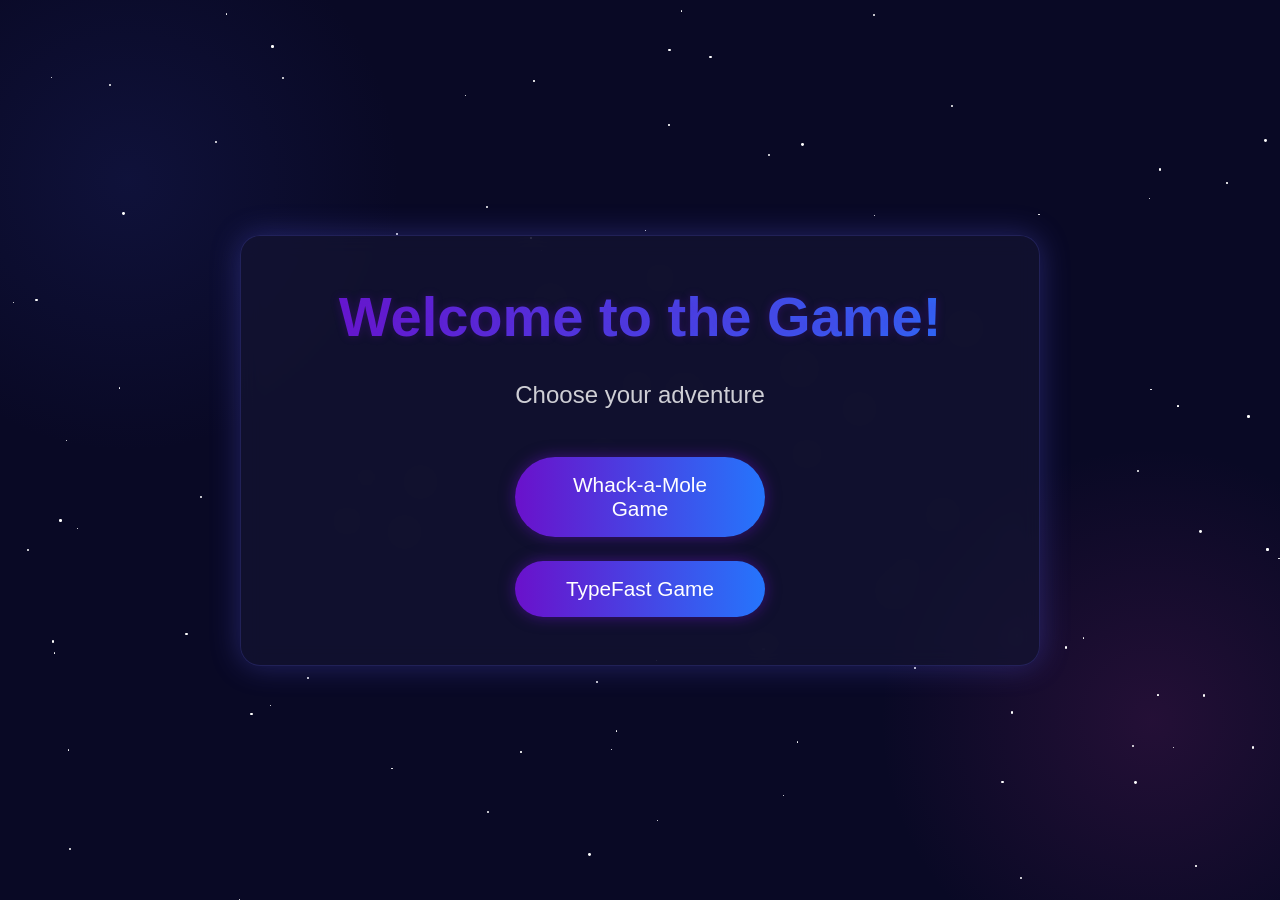
<file: index.html>
<!DOCTYPE html>
<html lang="en">
<head>
    <meta charset="UTF-8">
    <meta name="viewport" content="width=device-width, initial-scale=1.0">
    <title>Arcade Games</title>
    <style>
        * {
            margin: 0;
            padding: 0;
            box-sizing: border-box;
            font-family: 'Gill Sans', 'Gill Sans MT', Calibri, 'Trebuchet MS', sans-serif;
        }
        
        body {
            background-color: #090925;
            color: #ffffff;
            display: flex;
            flex-direction: column;
            align-items: center;
            justify-content: center;
            min-height: 100vh;
            overflow: hidden;
            background-image:
                radial-gradient(circle at 10% 20%, rgba(41, 52, 143, 0.2) 0%, transparent 20%),
                radial-gradient(circle at 90% 80%, rgba(143, 41, 123, 0.2) 0%, transparent 20%);
        }
        
        .stars {
            position: fixed;
            top: 0;
            left: 0;
            width: 100%;
            height: 100%;
            z-index: -1;
        }
        
        .star {
            position: absolute;
            background-color: #ffffff;
            border-radius: 50%;
            animation: twinkle 2s infinite alternate;
        }
        
        @keyframes twinkle {
            0% { opacity: 0.2; }
            100% { opacity: 1; }
        }
        
        .welcome-container {
            text-align: center;
            padding: 3rem;
            background: rgba(20, 20, 50, 0.7);
            border-radius: 20px;
            box-shadow: 0 0 30px rgba(100, 100, 255, 0.3);
            backdrop-filter: blur(10px);
            border: 1px solid rgba(100, 100, 255, 0.2);
            max-width: 800px;
            width: 90%;
        }
        
        h1 {
            font-size: 3.5rem;
            margin-bottom: 2rem;
            background: linear-gradient(90deg, #6a11cb, #2575fc);
            -webkit-background-clip: text;
            background-clip: text;
            color: transparent;
            text-shadow: 0 0 10px rgba(106, 17, 203, 0.3);
        }
        
        .subtitle {
            font-size: 1.5rem;
            margin-bottom: 3rem;
            color: rgba(255, 255, 255, 0.8);
        }
        
        .game-buttons {
            display: flex;
            flex-direction: column;
            gap: 1.5rem;
            align-items: center;
        }
        
        .btn {
            padding: 1rem 2.5rem;
            background: linear-gradient(90deg, #6a11cb, #2575fc);
            border: none;
            border-radius: 50px;
            color: white;
            font-size: 1.3rem;
            cursor: pointer;
            transition: all 0.3s;
            box-shadow: 0 0 15px rgba(106, 17, 203, 0.5);
            width: 250px;
            text-align: center;
            text-decoration: none;
        }
        
        .btn:hover {
            transform: translateY(-5px);
            box-shadow: 0 0 20px rgba(106, 17, 203, 0.8);
        }
        
        .btn:active {
            transform: translateY(0);
        }
        
        @media (max-width: 600px) {
            h1 {
                font-size: 2.5rem;
            }
            
            .subtitle {
                font-size: 1.2rem;
            }
            
            .btn {
                width: 200px;
                font-size: 1.1rem;
            }
        }
    </style>
</head>
<body>
    <div class="stars" id="stars"></div>
    
    <div class="welcome-container">
        <h1>Welcome to the Game!</h1>
        <p class="subtitle">Choose your adventure</p>
        
        <div class="game-buttons">
            <a href="#" class="btn" id="whackamole-btn">Whack-a-Mole Game</a>
            <a href="#" class="btn" id="typefast-btn">TypeFast Game</a>
        </div>
    </div>

    <script>
        // Create stars
        const starsContainer = document.getElementById('stars');
        for (let i = 0; i < 100; i++) {
            const star = document.createElement('div');
            star.classList.add('star');
            
            // Random size between 1 and 3px
            const size = Math.random() * 2 + 1;
            star.style.width = `${size}px`;
            star.style.height = `${size}px`;
            
            // Random position
            star.style.left = `${Math.random() * 100}%`;
            star.style.top = `${Math.random() * 100}%`;
            
            // Random animation duration
            star.style.animationDuration = `${Math.random() * 2 + 1}s`;
            
            starsContainer.appendChild(star);
        }
        
        // Button functionality would be added here
        document.getElementById('whackamole-btn').addEventListener('click', () => {
            alert('Whack-a-Mole game would start here!');
             window.location.href = 'whackamole.html';
        });
        
        document.getElementById('typefast-btn').addEventListener('click', () => {
            alert('TypeFast game would start here!');
             window.location.href = 'typegame.html';
        });
    </script>
</body>
</html>
</file>
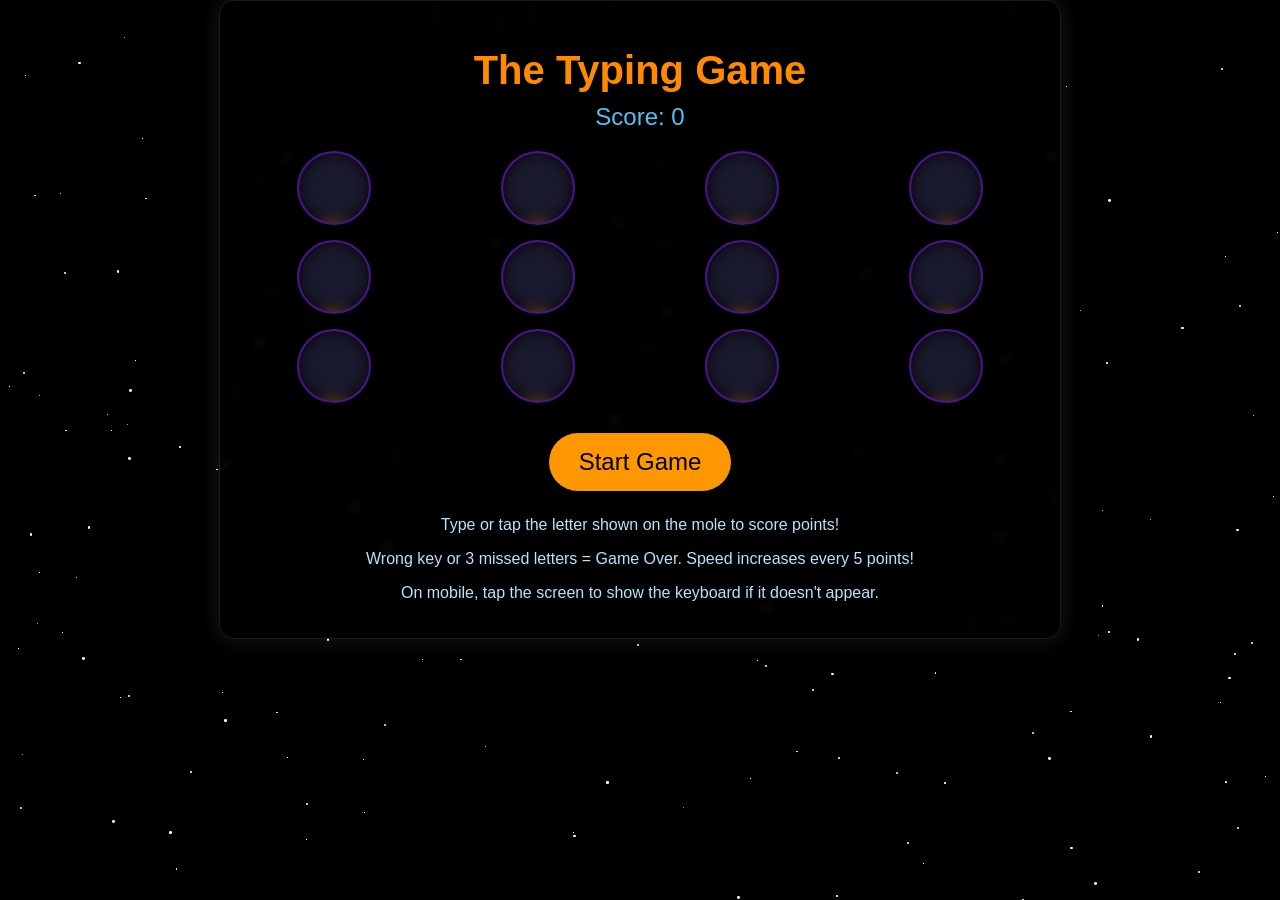
<file: typegame.html>
<!DOCTYPE html>
<html lang="en">
<head>
    <meta charset="UTF-8">
    <meta name="viewport" content="width=device-width, initial-scale=1.0">
    <title>The Typing Game</title>
    <style>
        body {
            font-family: 'Arial', sans-serif;
            text-align: center;
            margin: 0;
            padding: 0;
            color: white;
            background: linear-gradient(-45deg, #000000, #000000, #000000, #000000);
            background-size: 400% 400%;
            animation: gradient 15s ease infinite;
            height: 100vh;
            overflow: hidden;
            touch-action: manipulation; /* Allow tap-to-focus */
        }
        
        @keyframes gradient {
            0% { background-position: 0% 50%; }
            50% { background-position: 100% 50%; }
            100% { background-position: 0% 50%; }
        }
        
        #game-container {
            max-width: 800px;
            margin: 0 auto;
            padding: 20px;
            background-color: rgba(0, 0, 0, 0.5);
            border-radius: 15px;
            box-shadow: 0 0 20px rgba(255, 255, 255, 0.1);
            position: relative;
            z-index: 1;
            backdrop-filter: blur(5px);
            border: 1px solid rgba(255, 255, 255, 0.1);
            max-height: 90vh; /* Ensure visibility above mobile keyboard */
        }
        
        #game-container.focused {
            border: 2px solid #4fc3f7; /* Visual focus indicator for debugging */
        }
        
        h1 {
            font-size: 2.5rem;
            margin-bottom: 10px;
            background: linear-gradient(to right, #ff8a00,#ff8a00, #ff8a00);
            -webkit-background-clip: text;
            background-clip: text;
            color: transparent;
        }
        
        #score-display {
            font-size: 1.5rem;
            margin-bottom: 20px;
            color: #4fc3f7;
        }
        
        #mole-field {
            display: grid;
            grid-template-columns: repeat(4, 1fr); /* 12 holes */
            gap: 15px;
            margin-bottom: 30px;
        }
        
        .hole {
            width: 70px;
            height: 70px;
            background-color: #1a1a2e;
            border-radius: 50%;
            position: relative;
            overflow: hidden;
            margin: 0 auto;
            box-shadow: inset 0 0 15px rgba(0, 0, 0, 0.8);
            border: 2px solid #4a148c;
        }
        
        .mole {
            width: 50px;
            height: 50px;
            background: radial-gradient(circle at 30% 30%, #ff9800, #f57c00);
            border-radius: 50%;
            position: absolute;
            bottom: -50px;
            left: 10px;
            transition: bottom 0.3s;
            display: flex;
            align-items: center;
            justify-content: center;
            font-size: 1.2rem;
            font-weight: bold;
            cursor: pointer;
            color: white;
            text-shadow: 0 0 5px black;
            box-shadow: 0 0 15px rgba(255, 152, 0, 0.5);
            user-select: none; /* Prevent text selection */
        }
        
        .mole.up {
            bottom: 10px;
            animation: glow 1s infinite alternate;
        }
        
        @keyframes glow {
            from { box-shadow: 0 0 10px rgba(255, 152, 0, 0.5); }
            to { box-shadow: 0 0 20px rgba(255, 152, 0, 0.8); }
        }
        
        #start-btn {
            padding: 15px 30px; /* Larger for touch */
            font-size: 1.5rem;
            background: linear-gradient(to right, #ff9800, #ff9800);
            color: rgb(0, 0, 0);
            border: none;
            border-radius: 30px;
            cursor: pointer;
            transition: all 0.3s;
            box-shadow: 0 0 15px rgba(0, 0, 0, 0.5);
            min-width: 150px; /* Ensure touch target size */
        }
        
        #start-btn:hover {
            transform: scale(1.05);
            box-shadow: 0 0 20px rgba(138, 43, 226, 0.8);
        }
        
        #instructions {
            margin-top: 25px;
            font-size: 1rem;
            color: #b3e5fc;
        }
        
        /* Hidden input for keyboard */
        #keyboard-input {
            position: absolute;
            left: -9999px; /* Off-screen */
            opacity: 0;
            width: 1px;
            height: 1px;
            z-index: -1; /* Ensure it doesn't interfere */
        }
        
        /* Stars background */
        .stars {
            position: fixed;
            top: 0;
            left: 0;
            width: 100%;
            height: 100%;
            z-index: 0;
            pointer-events: none;
        }
        
        .star {
            position: absolute;
            background-color: white;
            border-radius: 50%;
            animation: twinkle var(--duration) infinite ease-in-out;
        }
        
        @keyframes twinkle {
            0%, 100% { opacity: 0.2; }
            50% { opacity: 1; }
        }
        
        /* Game over overlay */
        #game-over {
            position: fixed;
            top: 0;
            left: 0;
            width: 100%;
            height: 100%;
            background-color: rgba(0, 0, 0, 0.8);
            display: none;
            justify-content: center;
            align-items: center;
            z-index: 10;
            flex-direction: column;
        }
        
        #game-over-content {
            background: linear-gradient(135deg, #1a1a2e, #16213e);
            padding: 30px;
            border-radius: 15px;
            text-align: center;
            box-shadow: 0 0 30px rgba(138, 43, 226, 0.5);
            border: 1px solid rgba(255, 255, 255, 0.1);
        }
        
        #restart-btn {
            padding: 15px 30px; /* Larger for touch */
            font-size: 1.2rem;
            background: linear-gradient(to right, #00c853, #00e676);
            color: white;
            border: none;
            border-radius: 30px;
            cursor: pointer;
            margin-top: 20px;
            transition: all 0.3s;
            min-width: 150px; /* Ensure touch target size */
        }
        
        #restart-btn:hover {
            transform: scale(1.05);
            box-shadow: 0 0 20px rgba(0, 200, 83, 0.5);
        }
        
        /* Mobile adjustments */
        @media (max-width: 600px) {
            h1 {
                font-size: 1.8rem;
            }
            
            #score-display {
                font-size: 1.2rem;
            }
            
            #mole-field {
                grid-template-columns: repeat(3, 1fr); /* 3 columns for mobile */
                gap: 10px;
            }
            
            .hole {
                width: 50px;
                height: 50px;
            }
            
            .mole {
                width: 35px;
                height: 35px;
                left: 7.5px;
                font-size: 0.9rem;
            }
            
            #start-btn, #restart-btn {
                padding: 12px 25px;
                font-size: 1rem;
                min-width: 120px;
            }
            
            #instructions {
                font-size: 0.9rem;
            }
            
            #game-container {
                padding: 15px;
                max-height: 80vh; /* Adjust for mobile keyboard */
            }
        }
    </style>
</head>
<body>
    <!-- Stars background -->
    <div class="stars" id="stars"></div>
    
    <!-- Game over overlay -->
    <div id="game-over">
        <div id="game-over-content">
            <h2>Game Over!</h2>
            <p id="final-score">Your score: 0</p>
            <button id="restart-btn">Play Again</button>
        </div>
    </div>
    
    <!-- Main game container -->
    <div id="game-container">
        <input id="keyboard-input" type="text" aria-hidden="true" autofocus>
        <h1>The Typing Game</h1>
        <div id="score-display">Score: 0</div>
        <div id="mole-field"></div>
        <button id="start-btn">Start Game</button>
        <div id="instructions">
            <p>Type or tap the letter shown on the mole to score points!</p>
            <p>Wrong key or 3 missed letters = Game Over. Speed increases every 5 points!</p>
            <p>On mobile, tap the screen to show the keyboard if it doesn't appear.</p>
        </div>
    </div>

    <script src="game.js"></script>
</body>
</html>
</file>
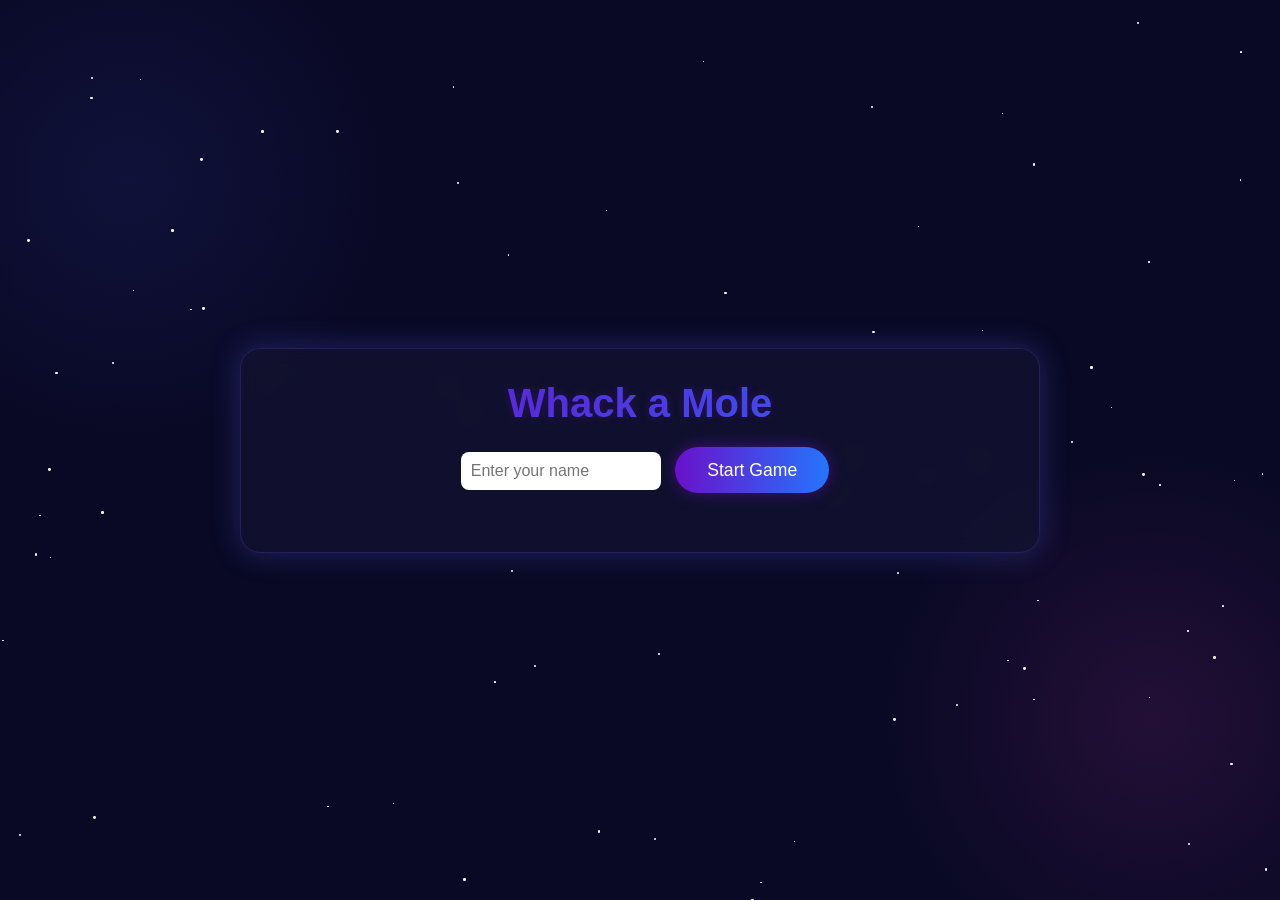
<file: whackamole.html>
<!DOCTYPE html>
<html lang="en">
<head>
  <meta charset="UTF-8" />
  <meta name="viewport" content="width=device-width, initial-scale=1.0"/>
  <title>Whack a Mole</title>
  <link rel="stylesheet" href="whackamole.css" />
</head>
<body>
  <div class="stars" id="stars"></div>

  <div class="game-container">
    <h1>Whack a Mole</h1>

    <div class="pre-game">
      <input type="text" id="player-name" placeholder="Enter your name" />
      <button class="btn" id="start-btn">Start Game</button>
    </div>

    <div class="game-info" style="display: none;">
      <div class="score">Score: <span id="score">0</span></div>
      <div class="lives">Lives: <span id="lives">2</span></div>
      <button class="btn" id="pause-btn">Pause</button>
    </div>

    <div class="game-board" id="game-board">
      <!-- Holes generated by JS -->
    </div>
  </div>

  <div class="game-over" id="game-over">
    <h2>Game Over!</h2>
    <div class="final-score">Name: <span id="final-name"></span></div>
    <div class="final-score">Score: <span id="final-score">0</span></div>
    <div class="final-score">High Score: <span id="high-score">0</span></div>
    <button class="btn" id="play-again">Play Again</button>
  </div>

  <script src="whackamole.js"></script>
</body>
</html>
</file>
<file: whackamole.css>
* {
    margin: 0;
    padding: 0;
    box-sizing: border-box;
    font-family: 'Gill Sans', 'Gill Sans MT', Calibri, 'Trebuchet MS', sans-serif;
  }
  
  body {
    background-color: #090925;
    color: #ffffff;
    display: flex;
    flex-direction: column;
    align-items: center;
    justify-content: center;
    min-height: 100vh;
    overflow: hidden;
    background-image:
      radial-gradient(circle at 10% 20%, rgba(41, 52, 143, 0.2) 0%, transparent 20%),
      radial-gradient(circle at 90% 80%, rgba(143, 41, 123, 0.2) 0%, transparent 20%);
  }
  
  .stars {
    position: fixed;
    top: 0;
    left: 0;
    width: 100%;
    height: 100%;
    z-index: -1;
  }
  
  .star {
    position: absolute;
    background-color: #ffffff;
    border-radius: 50%;
    animation: twinkle 2s infinite alternate;
  }
  
  @keyframes twinkle {
    0% { opacity: 0.2; }
    100% { opacity: 1; }
  }
  
  .game-container {
    text-align: center;
    padding: 2rem;
    background: rgba(20, 20, 50, 0.7);
    border-radius: 20px;
    box-shadow: 0 0 30px rgba(100, 100, 255, 0.3);
    backdrop-filter: blur(10px);
    border: 1px solid rgba(100, 100, 255, 0.2);
    max-width: 800px;
    width: 90%;
  }
  
  h1 {
    font-size: 2.5rem;
    margin-bottom: 1rem;
    background: linear-gradient(90deg, #6a11cb, #2575fc);
    -webkit-background-clip: text;
    background-clip: text;
    color: transparent;
    text-shadow: 0 0 10px rgba(106, 17, 203, 0.3);
  }
  
  input[type="text"] {
    padding: 10px;
    margin: 10px;
    border-radius: 8px;
    border: none;
    font-size: 1rem;
    width: 200px;
  }
  
  .game-info {
    display: flex;
    justify-content: space-between;
    align-items: center;
    font-size: 1.2rem;
    margin-bottom: 1rem;
  }
  
  .score, .lives {
    background: rgba(0, 0, 30, 0.5);
    padding: 0.5rem 1rem;
    border-radius: 10px;
    border: 1px solid rgba(100, 100, 255, 0.3);
  }
  
  #pause-btn {
    margin-left: 10px;
  }
  
  .game-board {
    display: grid;
    grid-template-columns: repeat(3, 1fr);
    gap: 20px;
    margin: 20px auto 0;
    width: fit-content;
  }
  
  .hole {
    width: 120px;
    height: 120px;
    position: relative;
    overflow: hidden;
    border-radius: 50%;
    background: radial-gradient(circle at center, #2a2a4a 0%, #0a0a1a 70%);
    box-shadow: inset 0 0 20px rgba(0, 0, 0, 0.8);
    cursor: pointer;
    transition: transform 0.2s;
  }
  
  .hole:hover {
    transform: scale(1.05);
  }
  
  .hole::after {
    content: '';
    position: absolute;
    width: 100%;
    height: 30px;
    background: radial-gradient(circle, #434361 0%, transparent 70%);
    bottom: -15px;
    left: 0;
    border-radius: 50%;
    opacity: 0.7;
  }
  
  .mole, .bonus-mole, .fake-mole {
    width: 80px;
    height: 80px;
    position: absolute;
    bottom: -80px;
    left: 20px;
    transition: bottom 0.3s;
    z-index: 10;
    pointer-events: auto;
  }
  
  .hole.up .mole,
  .hole.up .bonus-mole,
  .hole.up .fake-mole {
    bottom: 20px;
  }
  
  .hit {
    animation: hit 0.3s;
  }
  
  @keyframes hit {
    0% { transform: scale(1); }
    50% { transform: scale(1.2); }
    100% { transform: scale(1); }
  }
  
  .game-over {
    position: fixed;
    top: 0;
    left: 0;
    width: 100%;
    height: 100%;
    background: rgba(0, 0, 20, 0.9);
    display: flex;
    flex-direction: column;
    align-items: center;
    justify-content: center;
    z-index: 100;
    opacity: 0;
    pointer-events: none;
    transition: opacity 0.5s;
  }
  
  .game-over.show {
    opacity: 1;
    pointer-events: all;
  }
  
  .game-over h2 {
    font-size: 3rem;
    margin-bottom: 1rem;
    color: #6a11cb;
    text-shadow: 0 0 10px rgba(106, 17, 203, 0.5);
  }
  
  .final-score {
    font-size: 1.5rem;
    margin-bottom: 1rem;
  }
  
  .btn {
    padding: 0.8rem 2rem;
    background: linear-gradient(90deg, #6a11cb, #2575fc);
    border: none;
    border-radius: 50px;
    color: white;
    font-size: 1.1rem;
    cursor: pointer;
    transition: all 0.3s;
    box-shadow: 0 0 15px rgba(106, 17, 203, 0.5);
  }
  
  .btn:hover {
    transform: translateY(-3px);
    box-shadow: 0 0 20px rgba(106, 17, 203, 0.8);
  }
  
  .btn:active {
    transform: translateY(0);
  }
  
  @media (max-width: 600px) {
    .game-board {
      grid-template-columns: repeat(2, 1fr);
    }
  
    .hole {
      width: 100px;
      height: 100px;
    }
  
    .mole, .bonus-mole, .fake-mole {
      width: 70px;
      height: 70px;
      left: 15px;
    }
  }
</file>
